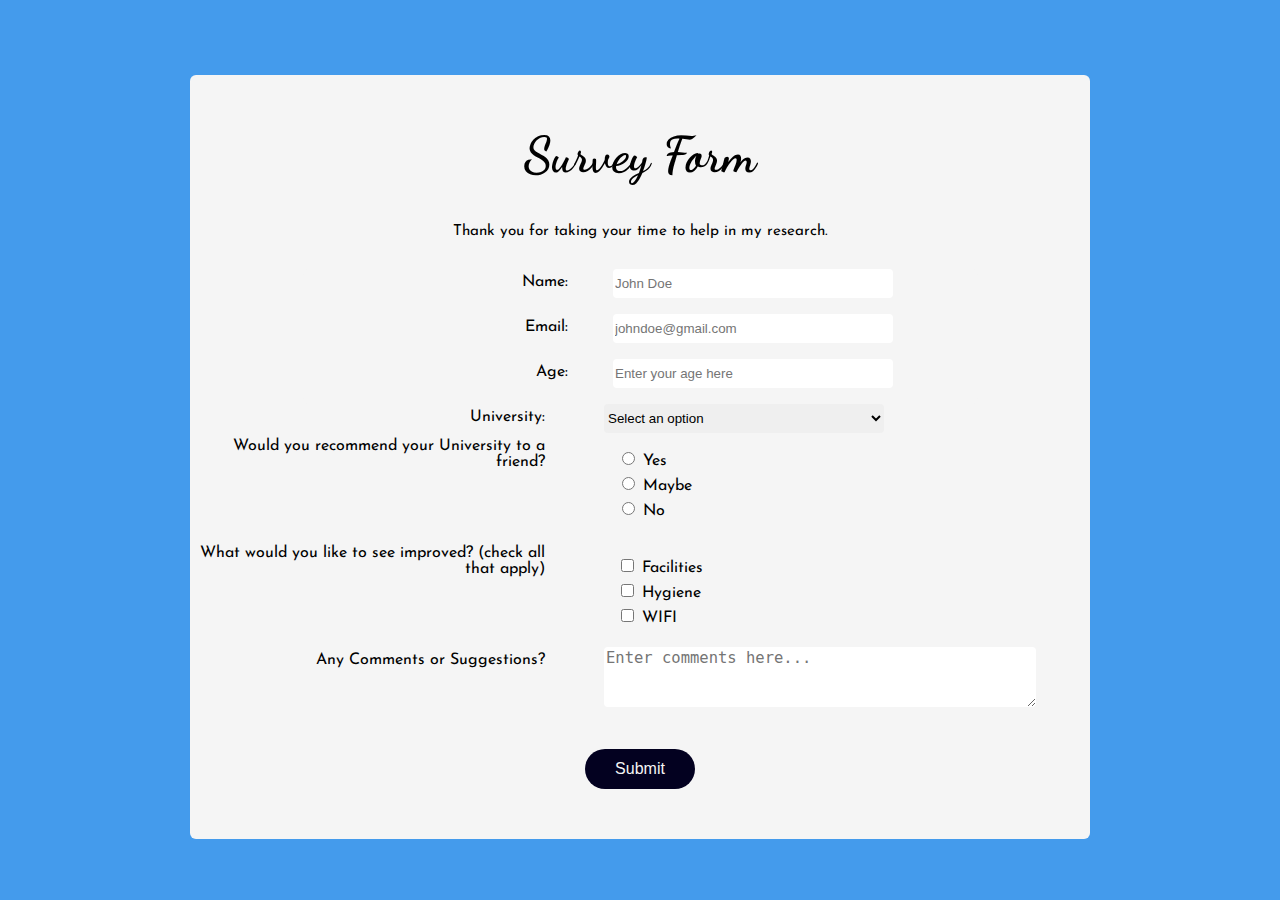
<file: Survey Form/index.html>
<!DOCTYPE html>
<html lang="en">
    <head>
        <meta charset="UTF-8">
        <meta http-equiv="X-UA-Compatible" content="IE=edge">
        <meta name="viewport" content="width=device-width, initial-scale=1.0">
        <title>Document</title>
        <link rel="stylesheet" href="style.css">
    </head>
    <body>
        <form id="survey-form">
            <h1 id="title"> Survey Form </h1>
                <!--about-->
                <section>
                    <p id="about"> Thank you for taking your time to help in my research. </p>
                    <div id="survey-form">
                     <label for="name" id="name-label" class="labels"> Name: </label> 
                    <div class="right">
                     <input type="text" id="name" placeholder="John Doe" class="input" required> 
                    </div>
            
                <br><br>
            
                     <label for="email" id="email-label" class="labels"> Email: </label>
                    <div class="right">
                     <input type="email" id="email" class="input" placeholder="johndoe@gmail.com" required>
                    </div>
                    
                <br><br>
            
                     <label for="number" id="number-label" class="labels">  Age: </label>
                    <div class="right">
                     <input id="number" class="input" min="16" max="80" type="number" placeholder="Enter your age here">
                    </div>
                    <br><br>
                </section>
            
                <!--dropdown-->
            
                <section>
                <label for="unis" class="labels"> University:</label>
                <div class="right">
                <select id="dropdown" class="input">
                    <option disabled value="" selected class="disabled">Select an option</option>
                    <option value="uni1"> University of Nairobi</option>
                    <option value="uni2"> Kenyatta University </option>
                    <option value="uni3"> JKUAT </option>
                    </select>
                    </div>
                    <br>
                </section>
              
            
                <!-- radiobuttons-->
            
                <section>
                    <label class="labels" for="radio" > Would you recommend your University to a friend? </label>
                    <ul class="right">
                    <li class="radio"> <input name="radio-buttons" value="1" type="radio"><label> Yes</label></li>
                    <li class="radio"><input name="radio-buttons" value="2" type="radio"><label> Maybe</label></li>
                    <li class="radio"><input name="radio-buttons" value="2" type="radio"><label> No</label></li>
                    </ul>
                </section>
            
                <!-- checkbox -->
            
                <section>
                    <label for="sports" class="labels"> What would you like to see improved? (check all that apply)</label>
                    <ul id="sports" style="list-style: none" class="right" >
                    <li class="checkbox"><label><input type="checkbox"  value="1">  Facilities </label></input></li>
                    <li class="checkbox"><label><input type="checkbox"  value="2"> Hygiene </label></input></li>
                    <li class="checkbox"><label><input type="checkbox"  value="3"> WIFI</label></input></li>
                    </ul>
                </section>
            
                <!-- comments -->
            
                <section>
                    <label for="comment" class="labels"> Any Comments or Suggestions? </label>
                    <div>
                    <textarea name="comment" rows="8" columns="80" class="input right" placeholder="Enter comments here..."></textarea>
                    </div>
                    <br><br>
                    <button id="submit" type="submit"> Submit </button>
                    </div>
                </section>
             </form>
             <footer> </footer>     
    </body>
    </html>
</file>
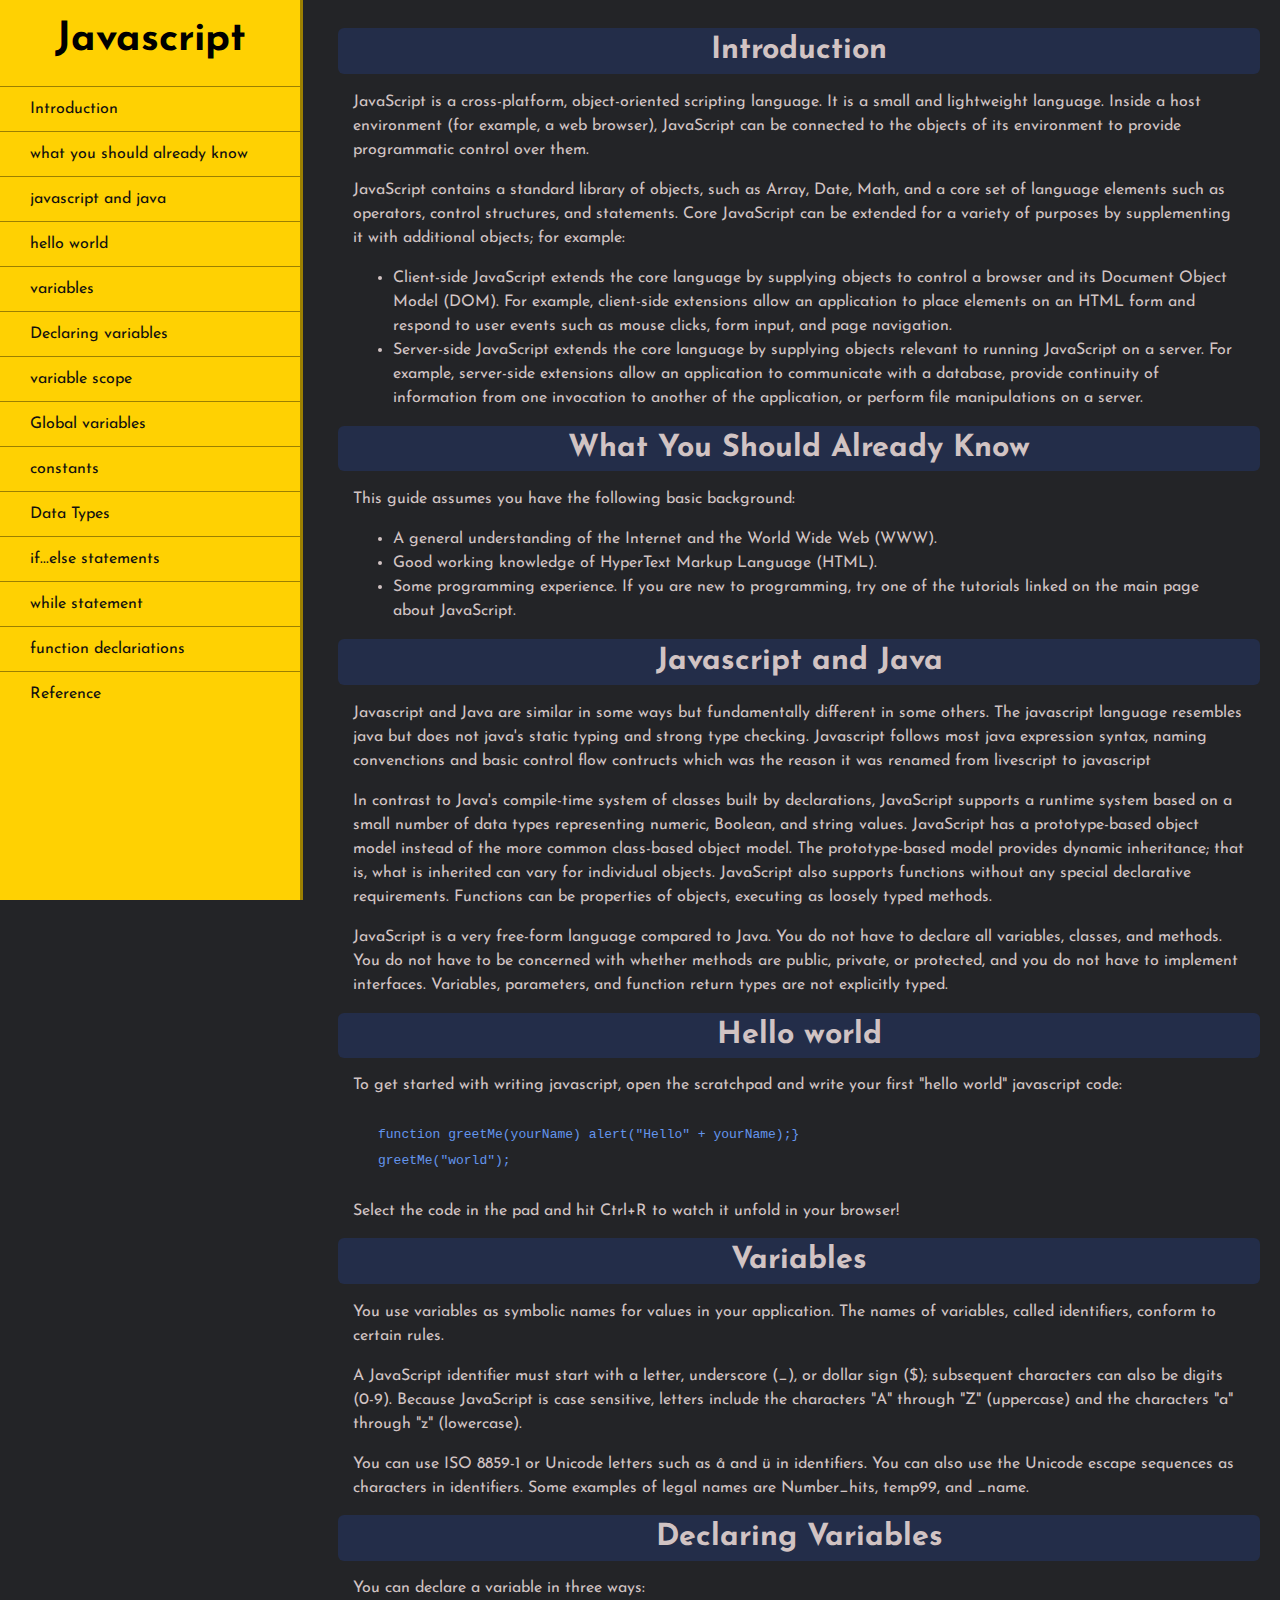
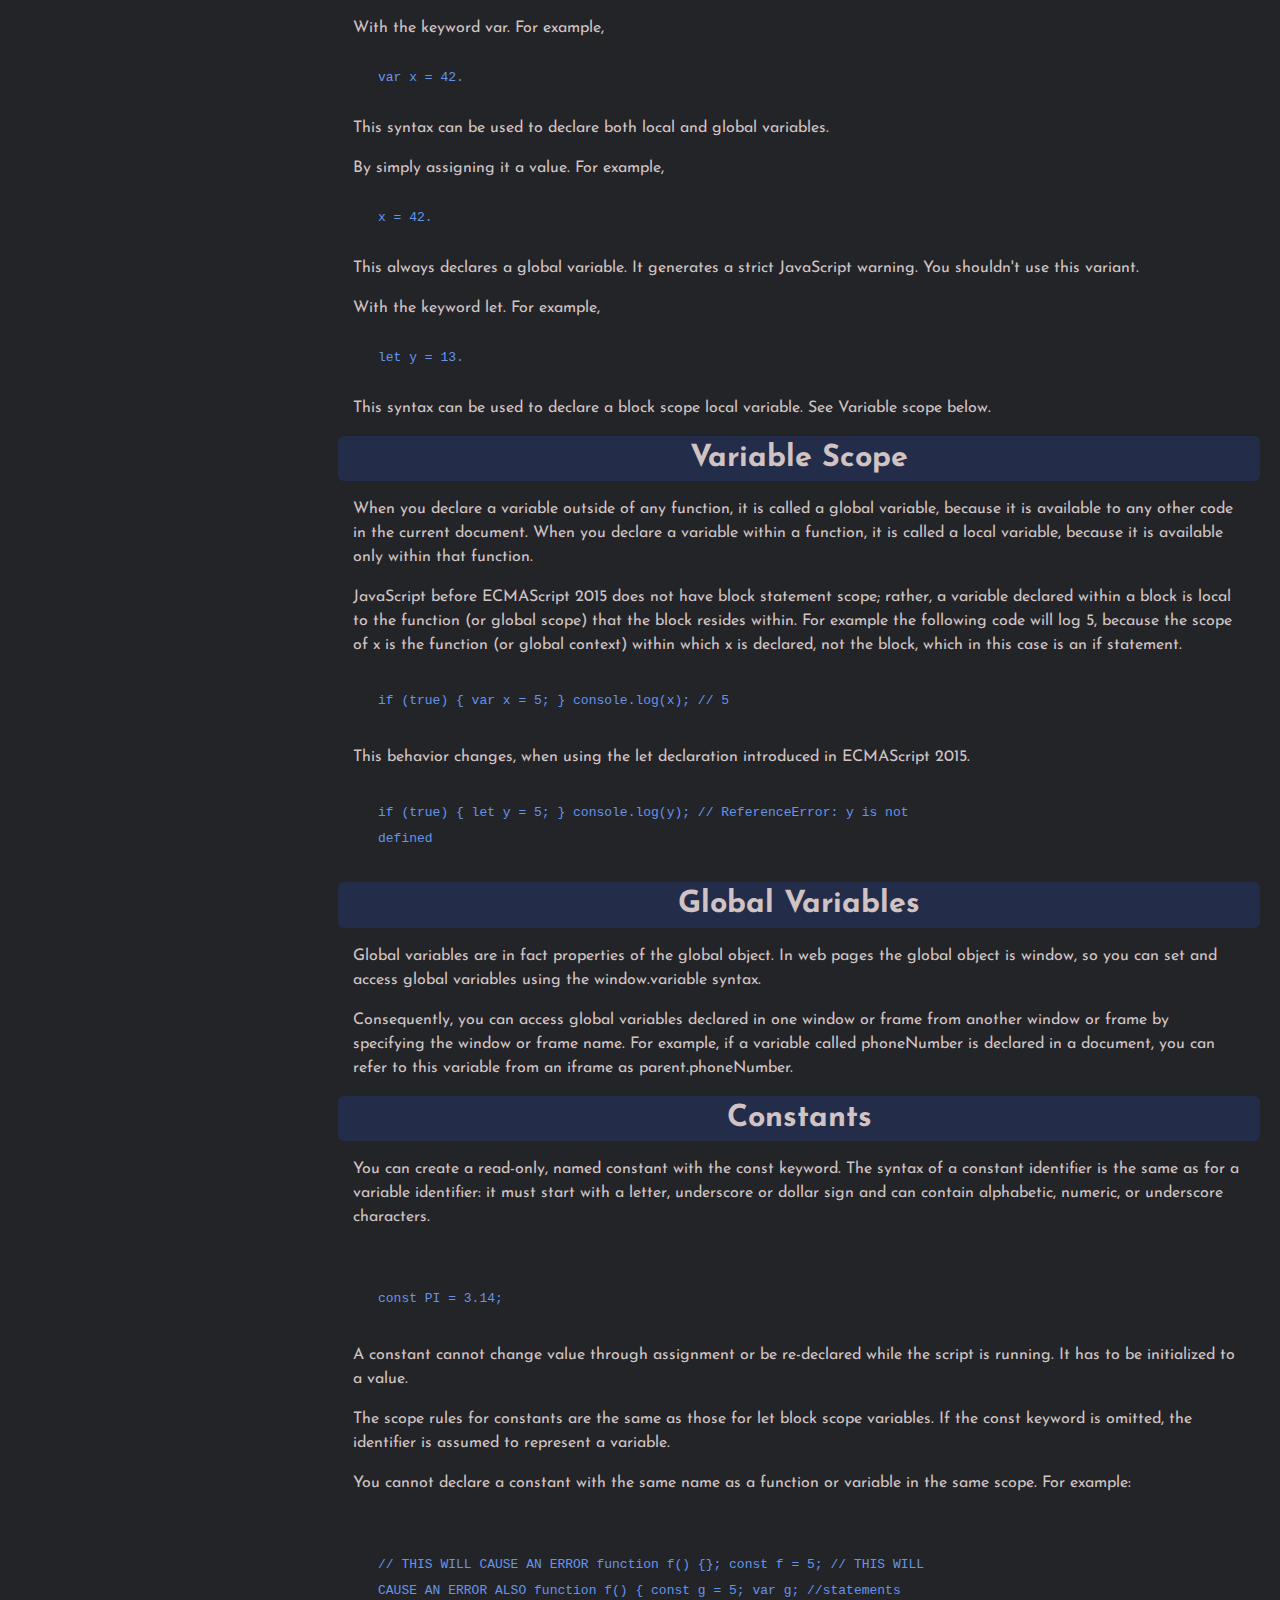
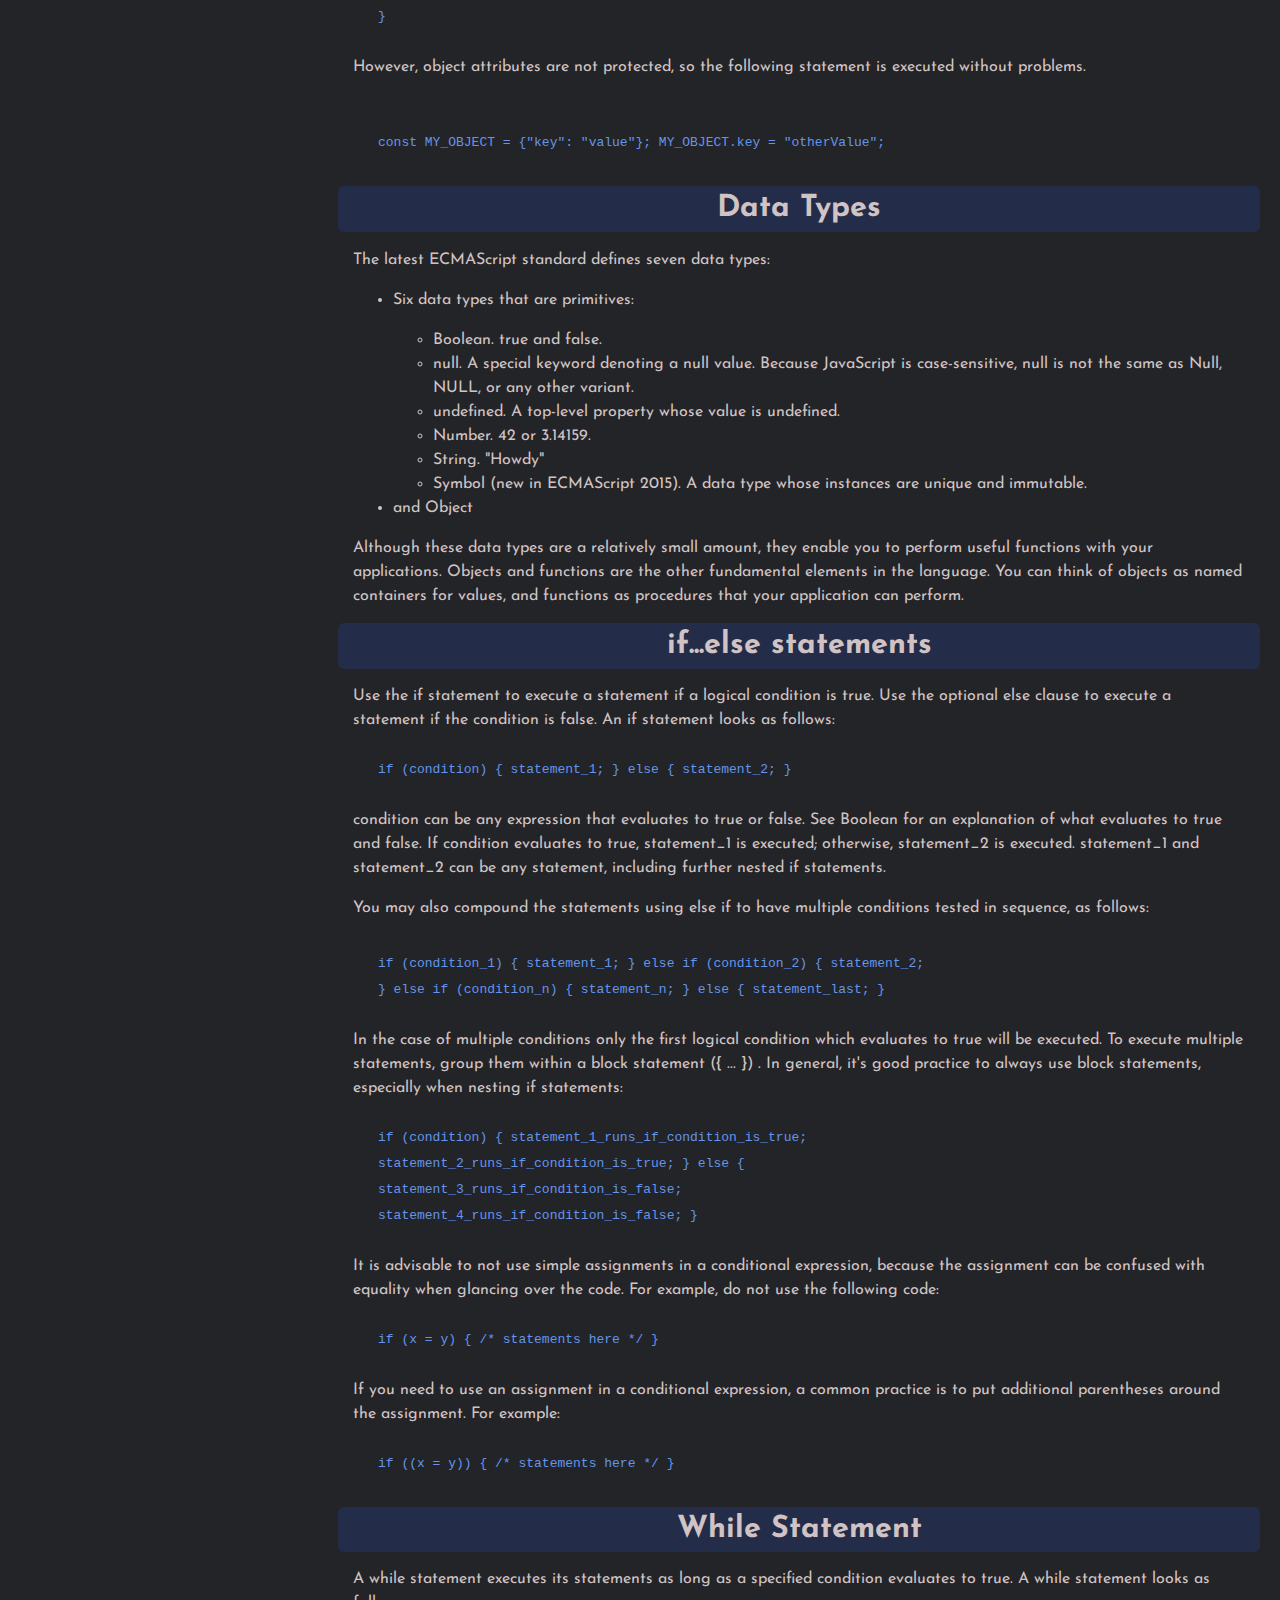
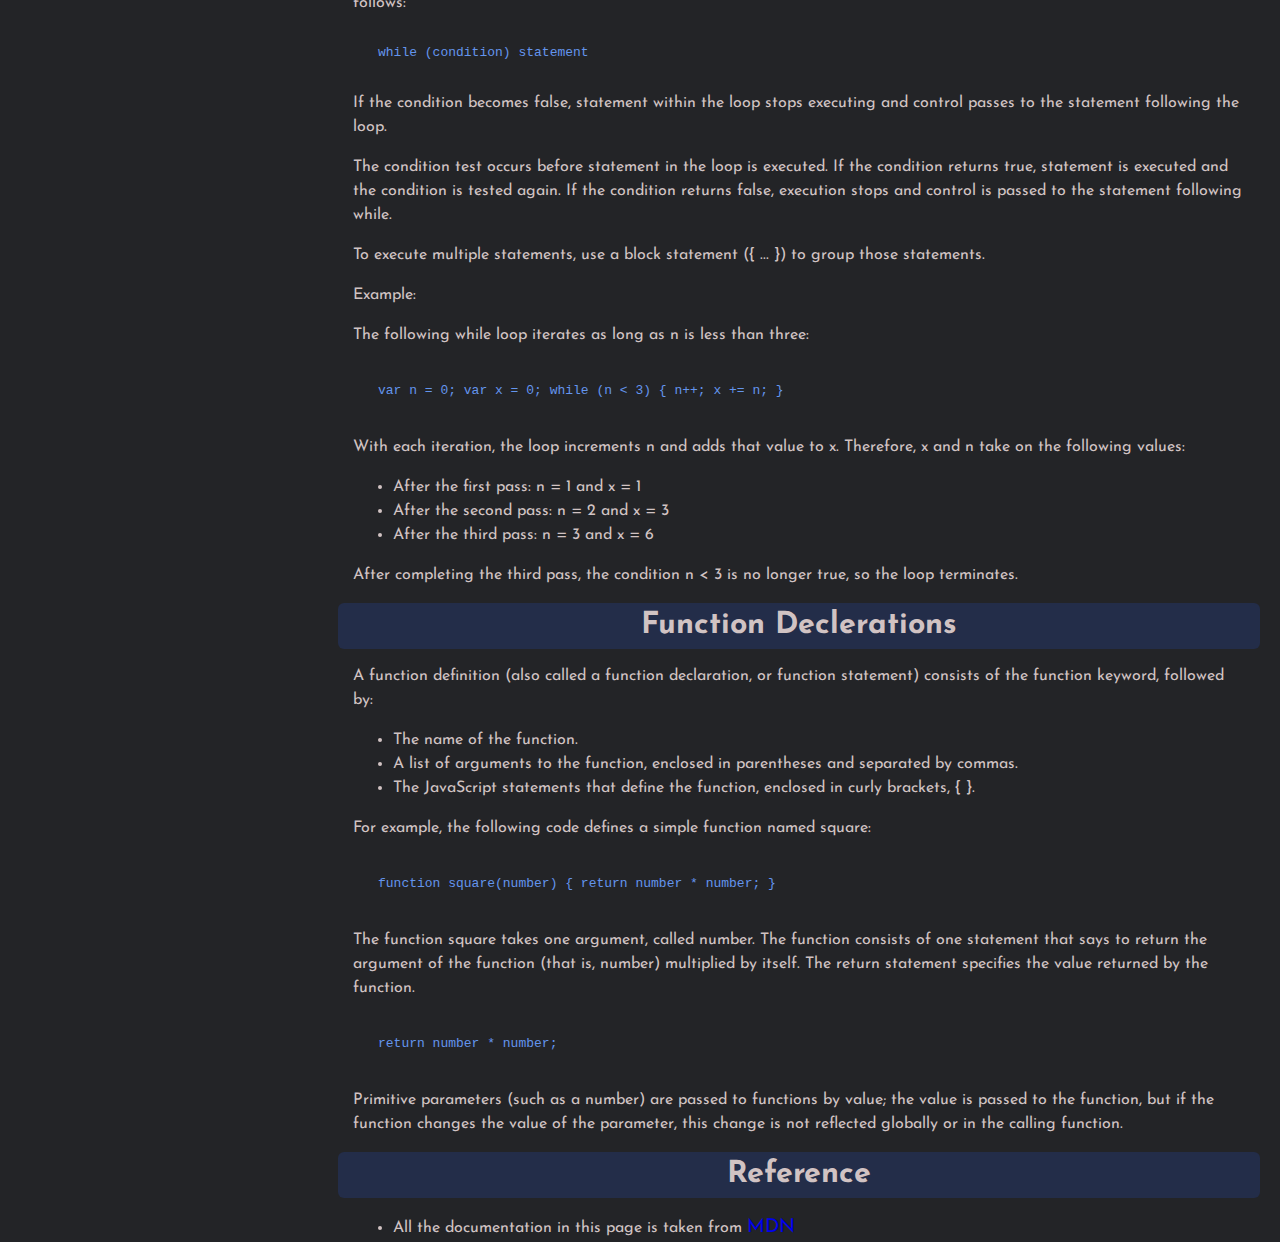
<file: tech doc page/index.html>
<!DOCTYPE html>
<html lang="en">
<head>
    <meta charset="UTF-8">
    <meta http-equiv="X-UA-Compatible" content="IE=edge">
    <meta name="viewport" content="width=device-width, initial-scale=1.0">
    <title>Tech-Doc</title>
    <link rel="stylesheet" href="style.css">
</head>
<body>
    <nav id="navbar">
        <header>Javascript</header>
        <ul>
            <li><a class="nav-link" href="#introduction">Introduction</a></li>
            <li><a class="nav-link" href="#what_you_should_already_know">what you should already know</a></li>
            <li><a class="nav-link" href="#javascript_and_java">javascript and java</a></li>
            <li><a class="nav-link" href="#hello_world">hello world</a></li>
            <li><a class="nav-link" href="#variables">variables</a></li>
            <li><a class="nav-link" href="#Declaring_variables">Declaring variables</a></li>
            <li><a class="nav-link" href="#variable_scope">variable scope</a></li>
            <li><a class="nav-link" href="#Global_variables">Global variables</a></li>
            <li><a class="nav-link" href="#constants">constants</a></li>
            <li><a class="nav-link" href="#>Data_Types">Data Types</a></li>
            <li><a class="nav-link" href="#if...else_statements">if...else statements</a></li>
            <li><a class="nav-link" href="#while_statement">while statement</a></li>
            <li><a class="nav-link" href="#function_declariations">function declariations</a></li>
            <li><a class="nav-link" href="#Reference">Reference</a></li>
        </ul>
    </nav>
    <main id="main-doc">

        <section id="main-section" id="introduction">
            <header>Introduction</header>
            <article>
                <p>
                    JavaScript is a cross-platform, object-oriented scripting language. It
                    is a small and lightweight language. Inside a host environment (for
                    example, a web browser), JavaScript can be connected to the objects of
                    its environment to provide programmatic control over them.  
                </p>
                <p>
                    JavaScript contains a standard library of objects, such as Array, Date,
                    Math, and a core set of language elements such as operators, control
                    structures, and statements. Core JavaScript can be extended for a
                    variety of purposes by supplementing it with additional objects; for
                    example:
                </p>
                <p>
                    <ul>
                        <li>
                            Client-side JavaScript extends the core language by supplying objects
                            to control a browser and its Document Object Model (DOM). For example,
                            client-side extensions allow an application to place elements on an
                            HTML form and respond to user events such as mouse clicks, form input,
                            and page navigation. 
                        </li>
                        <li>
                            Server-side JavaScript extends the core language by supplying objects
                            relevant to running JavaScript on a server. For example, server-side
                            extensions allow an application to communicate with a database,
                            provide continuity of information from one invocation to another of
                            the application, or perform file manipulations on a server.
                        </li>
                    </ul>
                </p>
            </article>
        </section>

        <section id="main-section" id="what_you_should_already_know">
            <header>What You Should Already Know</header>
            <article>
                <p>This guide assumes you have the following basic background:</p>
          
                <ul>
                  <li>
                    A general understanding of the Internet and the World Wide Web (WWW).
                  </li>
                  <li>Good working knowledge of HyperText Markup Language (HTML).</li>
                  <li>
                    Some programming experience. If you are new to programming, try one of
                    the tutorials linked on the main page about JavaScript.
                  </li>
                </ul>
              </article>
        </section>

        <section id="main-section" id="javascript_and_java">
            <header>Javascript and Java</header>
            <article>
                <p>
                    Javascript and Java are similar in some ways but fundamentally different in some others. The javascript language resembles java but does not 
                    java's static typing and strong type checking. Javascript follows most java expression syntax, naming convenctions and basic control flow 
                    contructs which was the reason it was renamed from livescript  to javascript
                </p>
                <p>
                    In contrast to Java's compile-time system of classes built by
                    declarations, JavaScript supports a runtime system based on a small
                    number of data types representing numeric, Boolean, and string values.
                    JavaScript has a prototype-based object model instead of the more common
                    class-based object model. The prototype-based model provides dynamic                                                                                    
                    inheritance; that is, what is inherited can vary for individual objects.
                    JavaScript also supports functions without any special declarative
                    requirements. Functions can be properties of objects, executing as
                    loosely typed methods.
                  </p>
                  <p>
                    JavaScript is a very free-form language compared to Java. You do not
                    have to declare all variables, classes, and methods. You do not have to
                    be concerned with whether methods are public, private, or protected, and
                    you do not have to implement interfaces. Variables, parameters, and
                    function return types are not explicitly typed.
                  </p>
            </article>
        </section>
        <section id="main-section" id="Hello_world">
            <header>Hello world</header>
            <article>
                To get started with writing javascript, open the scratchpad and write your first
                "hello world" javascript code:
                <code>function greetMe(yourName) alert("Hello" + yourName);}
                    greetMe("world");
                </code>
                Select the code in the pad and hit Ctrl+R to watch it unfold in your
                browser!
            </article>
        </section>

        <section id="main-section" id="Variables">
            <header>Variables</header>
            <article>
                <p>
                    You use variables as symbolic names for values in your application. The
                    names of variables, called identifiers, conform to certain rules.
                  </p>
                  <p>
                    A JavaScript identifier must start with a letter, underscore (_), or
                    dollar sign ($); subsequent characters can also be digits (0-9). Because
                    JavaScript is case sensitive, letters include the characters "A" through
                    "Z" (uppercase) and the characters "a" through "z" (lowercase).
                  </p>
                  You can use ISO 8859-1 or Unicode letters such as å and ü in identifiers.
                  You can also use the Unicode escape sequences as characters in
                  identifiers. Some examples of legal names are Number_hits, temp99, and
                  _name.
            </article>
        </section>

        <section id="main-section" id="#Declaring_variables">
            <header>Declaring Variables</header>
            <article>
                You can declare a variable in three ways:
                <p>
                  With the keyword var. For example, <code>var x = 42.</code> This syntax
                  can be used to declare both local and global variables.
                </p>
                <p>
                  By simply assigning it a value. For example, <code>x = 42.</code> This
                  always declares a global variable. It generates a strict JavaScript
                  warning. You shouldn't use this variant.
                </p>
                <p>
                  With the keyword let. For example,<code> let y = 13.</code> This syntax
                  can be used to declare a block scope local variable. See Variable scope
                  below.
                </p>
            </article>
        </section>
        <section id="main-section" id="variable_scope">
            <header>Variable Scope</header>
            <article>
                <p>
                    When you declare a variable outside of any function, it is called a
                    global variable, because it is available to any other code in the
                    current document. When you declare a variable within a function, it is
                    called a local variable, because it is available only within that
                    function.
                  </p>
            
                  <p>
                    JavaScript before ECMAScript 2015 does not have block statement scope;
                    rather, a variable declared within a block is local to the function (or
                    global scope) that the block resides within. For example the following
                    code will log 5, because the scope of x is the function (or global
                    context) within which x is declared, not the block, which in this case
                    is an if statement.
                  </p>
                  <code>if (true) { var x = 5; } console.log(x); // 5</code>
                  <p>
                    This behavior changes, when using the let declaration introduced in
                    ECMAScript 2015.
                  </p>
            
                  <code
                    >if (true) { let y = 5; } console.log(y); // ReferenceError: y is not
                    defined</code
                  > 
            </article>
        </section>

        <section id="main-section" id="#Global_variables">
            <header>Global Variables</header>
            <article>
                <p>
                    Global variables are in fact properties of the global object. In web
                    pages the global object is window, so you can set and access global
                    variables using the window.variable syntax.
                  </p>
            
                  <p>
                    Consequently, you can access global variables declared in one window or
                    frame from another window or frame by specifying the window or frame
                    name. For example, if a variable called phoneNumber is declared in a
                    document, you can refer to this variable from an iframe as
                    parent.phoneNumber.
                  </p>
            </article>
        </section>

        <section id="main-section" id="constants">
    <header>Constants</header>
    <article>
        <p>
            You can create a read-only, named constant with the const keyword. The
            syntax of a constant identifier is the same as for a variable
            identifier: it must start with a letter, underscore or dollar sign and
            can contain alphabetic, numeric, or underscore characters.
          </p>
    
          <code>
              const PI = 3.14;
            </code>
          <p>
            A constant cannot change value through assignment or be re-declared
            while the script is running. It has to be initialized to a value.
          </p>
    
          <p>
            The scope rules for constants are the same as those for let block scope
            variables. If the const keyword is omitted, the identifier is assumed to
            represent a variable.
          </p>
    
          <p>
            You cannot declare a constant with the same name as a function or
            variable in the same scope. For example:
          </p>
    
          <code>
              // THIS WILL CAUSE AN ERROR function f() {}; const f = 5; // THIS WILL
            CAUSE AN ERROR ALSO function f() { const g = 5; var g; //statements
            }
        </code>

          However, object attributes are not protected, so the following statement
          is executed without problems.

          <code>
              const MY_OBJECT = {"key": "value"}; MY_OBJECT.key = "otherValue";
            </code>
    </article>
</section>

<section id="main-section" id="Data_Types">
    <header>Data Types</header>
    <article>
        <p>The latest ECMAScript standard defines seven data types:</p>
        <ul>
          <li>
            <p>Six data types that are primitives:</p>
            <ul>
              <li>Boolean. true and false.</li>
              <li>
                null. A special keyword denoting a null value. Because JavaScript
                is case-sensitive, null is not the same as Null, NULL, or any
                other variant.
              </li>
              <li>undefined. A top-level property whose value is undefined.</li>
              <li>Number. 42 or 3.14159.</li>
              <li>String. "Howdy"</li>
              <li>
                Symbol (new in ECMAScript 2015). A data type whose instances are
                unique and immutable.
              </li>
            </ul>
          </li>
  
          <li>and Object</li>
        </ul>
        Although these data types are a relatively small amount, they enable you
        to perform useful functions with your applications. Objects and functions
        are the other fundamental elements in the language. You can think of
        objects as named containers for values, and functions as procedures that
        your application can perform.
    </article>
</section>

<section id="main-section" id="if...else_statements">
    <header>if...else statements</header>
    <article>
        Use the if statement to execute a statement if a logical condition is
        true. Use the optional else clause to execute a statement if the condition
        is false. An if statement looks as follows:
  
        <code>if (condition) { statement_1; } else { statement_2; }</code>
        condition can be any expression that evaluates to true or false. See
        Boolean for an explanation of what evaluates to true and false. If
        condition evaluates to true, statement_1 is executed; otherwise,
        statement_2 is executed. statement_1 and statement_2 can be any statement,
        including further nested if statements.
        <p>
          You may also compound the statements using else if to have multiple
          conditions tested in sequence, as follows:
        </p>
        <code
          >if (condition_1) { statement_1; } else if (condition_2) { statement_2;
          } else if (condition_n) { statement_n; } else { statement_last; }
        </code>
        In the case of multiple conditions only the first logical condition which
        evaluates to true will be executed. To execute multiple statements, group
        them within a block statement ({ ... }) . In general, it's good practice
        to always use block statements, especially when nesting if statements:
  
        <code
          >if (condition) { statement_1_runs_if_condition_is_true;
          statement_2_runs_if_condition_is_true; } else {
          statement_3_runs_if_condition_is_false;
          statement_4_runs_if_condition_is_false; }</code
        >
        It is advisable to not use simple assignments in a conditional expression,
        because the assignment can be confused with equality when glancing over
        the code. For example, do not use the following code:
        <code>if (x = y) { /* statements here */ }</code> If you need to use an
        assignment in a conditional expression, a common practice is to put
        additional parentheses around the assignment. For example:
  
        <code>if ((x = y)) { /* statements here */ }</code>
    </article>
</section>

<section id="main-section" id="while_statement">
    <header>While Statement</header>
    <article>
        A while statement executes its statements as long as a specified condition
        evaluates to true. A while statement looks as follows:
  
        <code>while (condition) statement</code> If the condition becomes false,
        statement within the loop stops executing and control passes to the
        statement following the loop.
  
        <p>
          The condition test occurs before statement in the loop is executed. If
          the condition returns true, statement is executed and the condition is
          tested again. If the condition returns false, execution stops and
          control is passed to the statement following while.
        </p>
  
        <p>
          To execute multiple statements, use a block statement ({ ... }) to group
          those statements.
        </p>
  
        Example:
  
        <p>The following while loop iterates as long as n is less than three:</p>
  
        <code>var n = 0; var x = 0; while (n &lt; 3) { n++; x += n; }</code>
        <p>
          With each iteration, the loop increments n and adds that value to x.
          Therefore, x and n take on the following values:
        </p>
  
        <ul>
          <li>After the first pass: n = 1 and x = 1</li>
          <li>After the second pass: n = 2 and x = 3</li>
          <li>After the third pass: n = 3 and x = 6</li>
        </ul>
        <p>
          After completing the third pass, the condition n &lt; 3 is no longer
          true, so the loop terminates.
        </p>
    </article>
</section>

<section id="main-section" id="function_declerations">
    <header>Function Declerations</header>
    <article>
        A function definition (also called a function declaration, or function
        statement) consists of the function keyword, followed by:
  
        <ul>
          <li>The name of the function.</li>
          <li>
            A list of arguments to the function, enclosed in parentheses and
            separated by commas.
          </li>
          <li>
            The JavaScript statements that define the function, enclosed in curly
            brackets, { }.
          </li>
        </ul>
        <p>
          For example, the following code defines a simple function named square:
        </p>
  
        <code>function square(number) { return number * number; }</code>
        <p>
          The function square takes one argument, called number. The function
          consists of one statement that says to return the argument of the
          function (that is, number) multiplied by itself. The return statement
          specifies the value returned by the function.
        </p>
        <code>return number * number;</code>
        <p>
          Primitive parameters (such as a number) are passed to functions by
          value; the value is passed to the function, but if the function changes
          the value of the parameter, this change is not reflected globally or in
          the calling function.
        </p>
    </article>
</section>

<section id="main-section" id="variable_scope">
    <header>Reference</header>
    <article>
      <ul>
        <li>
          All the documentation in this page is taken from
          <a
            href="https://developer.mozilla.org/en-US/docs/Web/JavaScript/Guide"
            target="_blank" class="ref"
            >MDN</a
          >
        </li>
      </ul>
    </article>
</section>

    </main>
  </body>
</html>
</file>
<file: Survey Form/style.css>
@import url('https://fonts.googleapis.com/css2?family=Dancing+Script&family=Dosis&family=Josefin+Sans&family=Merriweather:wght@300&family=Playfair+Display&family=Poppins:wght@300&display=swap');
@import url('https://fonts.googleapis.com/css2?family=Josefin+Sans&family=Merriweather:wght@300&family=Playfair+Display&family=Poppins:wght@300&display=swap');


*,*::before, *::after {
    box-sizing: border-box;
}
html{
    scroll-behavior: smooth;
}
body {
    background-size: cover;
    font-family: 'Josefin Sans', sans-serif;
    background: #449bec;
  }
  
h1 {
    font-family: 'Open Sans', sans-serif;
    font-family: 'Dancing Script', cursive;
    text-align: center;
    margin-top: 75px;
    Padding: 50px 0px 5px 0px;
    font-size: 50px;
  }
 

#survey-form {
    background: whitesmoke;
    color: black;
    text-align: center;
    margin: 0px auto;
    border-radius: 6px;
    max-width: 900px;
    min-width: 330px;
    width: 75%;
    padding-bottom: 0px;
  }
  
#about {
    text-align: center;
    margin-bottom: 30px;
    font-size:0.95em ;
  }
.input {
    width: 280px;
    height: 29px;
    border-radius: 4px;
    border: 5px;
    border-color:#cbbdbd; 
  }
 
.right {
    display: inline-block;
    text-align: left;
    width: 48%;
    vertical-align: middle;
  }

.labels {
    display: inline-block; 
    text-align: right;
    vertical-align: top;
    width: 40%;
    padding: 5px;
    float:left;
  }


.radio, .checkbox{
    display: block;
    position: relative;
    left:-27px;
    padding-bottom: 5px;
  }


  textarea{
    min-height: 60px;
    border-radius: 12px;
    border: 0.01em solid;
    border-color: rgb(39, 35, 35);
    resize:vertical;
    font-weight: 500;
    font-size: 15.5px;
}

#submit {
    font-size: 16px;
    margin-top: 50px;
    height: 40px;
    width: 110px;
    border: 0px;
    margin: 10px;
    border-radius: 150px;
    height: 40px;
    cursor: pointer;
    background-color:rgb(3, 1, 32) ;
    color: whitesmoke;
    transition: color 0.4s, white 0.4s;
    line-height: 0px;
    margin-bottom: 50px;
  }

#submit:hover {
    background: #449bec;
    color:rgb(3, 1, 32) ;
  }

  footer{
    padding: 25px;
  }

/* media queries */
  @media (max-width: 28.75em) {
    html {
      font-size: 11.5px;
    }
    
 .input {
    width: 150px;
    height: 29px;
    border-radius: 4px;
    border: 5px;
    border-color:#cbbdbd; 
  }
 textarea{
    min-height: 50px;
    border-radius: 12px;
    border: 0.01em solid;
    border-color: rgb(39, 35, 35);
    resize:vertical;
    font-weight: 200;
    font-size: 9.5px;
}
   h1 {
     font-size:40px;
   }
   #submit {
    font-size: 14px;
    margin-top: 50px;
    height: 30px;
    width: 90px;
    border: 0px;
    margin: 10px;
    border-radius: 150px;
    height: 40px;
    cursor: pointer;
    background-color:rgb(3, 1, 32);
    color: whitesmoke;
    transition: color 0.4s, white 0.4s;
    line-height: 0px;
    margin-bottom: 50px;
  }

#submit:hover {
    background: #449bec;
    color:rgb(3, 1, 32) ;
  }
}
</file>
<file: tech doc page/style.css>
@import url('https://fonts.googleapis.com/css2?family=Josefin+Sans:ital,wght@0,400;1,300&family=Merriweather:wght@300&family=Poppins:wght@300&display=swap');

body{
    color:#d1c3c3;
    background-color: #232427;
    line-height: 1.5;
    font-family: 'Josefin Sans', sans-serif;
}


#navbar{
    position: fixed;
    min-width: 290px;
    top: 0px;
    left: 0px;
    width: 300px;
    height: 100%;
    background-color: rgb(255, 209, 2);
    border-right: solid;
    border-color: rgba(8, 7, 0, 0.4);
}

header{
    color:black;
    margin: 10px;
    text-align: center;
    font-size: 2.5em;
    font-weight: bold;
}

#navbar ul {
    height: 88%;
    padding: 0;
    overflow-y: auto;
    overflow-x: hidden;
  }

#navbar li{
    border-top: 1px solid;
    border-color: rgba(8, 7, 0, 0.4);
    list-style: none;
    position: relative;
    width: 100%;
}

#navbar a {
    display: block;
    padding: 10px 30px;
    color: rgb(17, 16, 16);
    text-decoration: none;
    cursor: pointer;
}
.navbar a:hover {
    border: 2px inset #222222;
    font-weight: bold;
    color:#222222;
}

#main-doc {
    position: absolute;
    margin-left: 310px;
    padding: 20px;
    margin-bottom: 110px;
    height: 100%;
  }

#main-doc header{
    text-align: left;
    margin: 0px;
    font-size: 1.9em;
}

section article{
    color: #d1c3c3;
    margin: 15px;
}

#main-section header {
    background-color: #232d49;
    color: #d1c3c3;
    border: #232d49;
    border-radius: 6px;
    text-align:center;
}

code{
    color: cornflowerblue;
    display: block;
    text-align: left;
    white-space: pre-line;
    position: relative;
    word-break: normal;
    word-wrap: normal;
    line-height: 2;
    padding: 15px;
    margin: 10px;   
}

.ref{
  text-decoration: none;
  font-size: larger;
}

.ref:hover{
color:rgb(255, 209, 2)
}


@media only screen and (max-width: 815px) {
    /* For mobile phones: */
    #navbar ul {
        border: 1px solid;
        height: 207px;
     }
  
    #navbar {
      background-color: rgb(255, 209, 2);
      position: absolute;
      top: 0;
      padding: 0;
      margin: 0;
      width: 100%;
      max-height: 275px;
      border: none;
      z-index: 1;
      border-bottom: 2px solid;
      border-color: rgba(8, 7, 0, 0.4);
     }

    #main-doc {
      position: relative;
      margin-left: 0px;
      margin-top: 270px;
     }
  }
  
  @media only screen and (max-width: 400px) {
    #main-doc {
      margin-left: -10px;
    }
    
  
    code {
      margin-left: -20px;
      width: 100%;
      padding: 15px;
      padding-left: 10px;
      padding-right: 45px;
      min-width: 233px;
    }
  }
</file>
